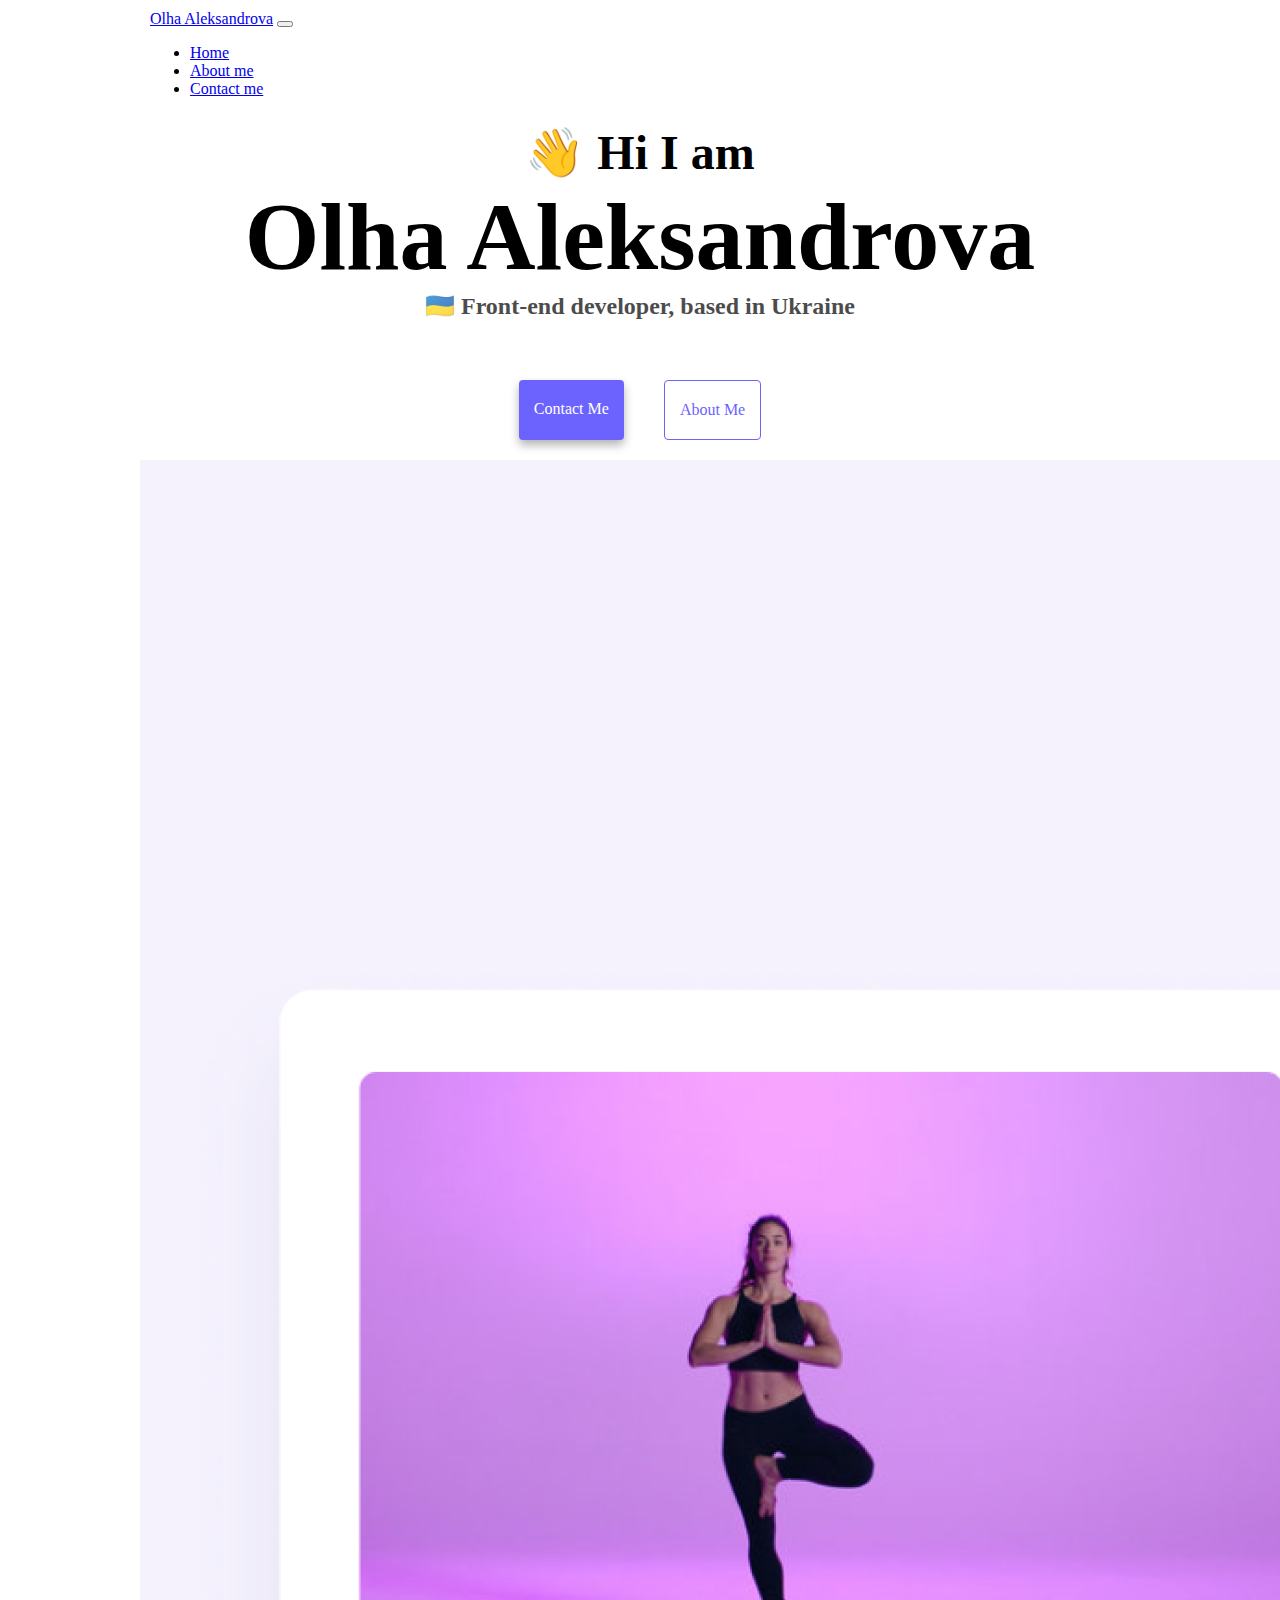
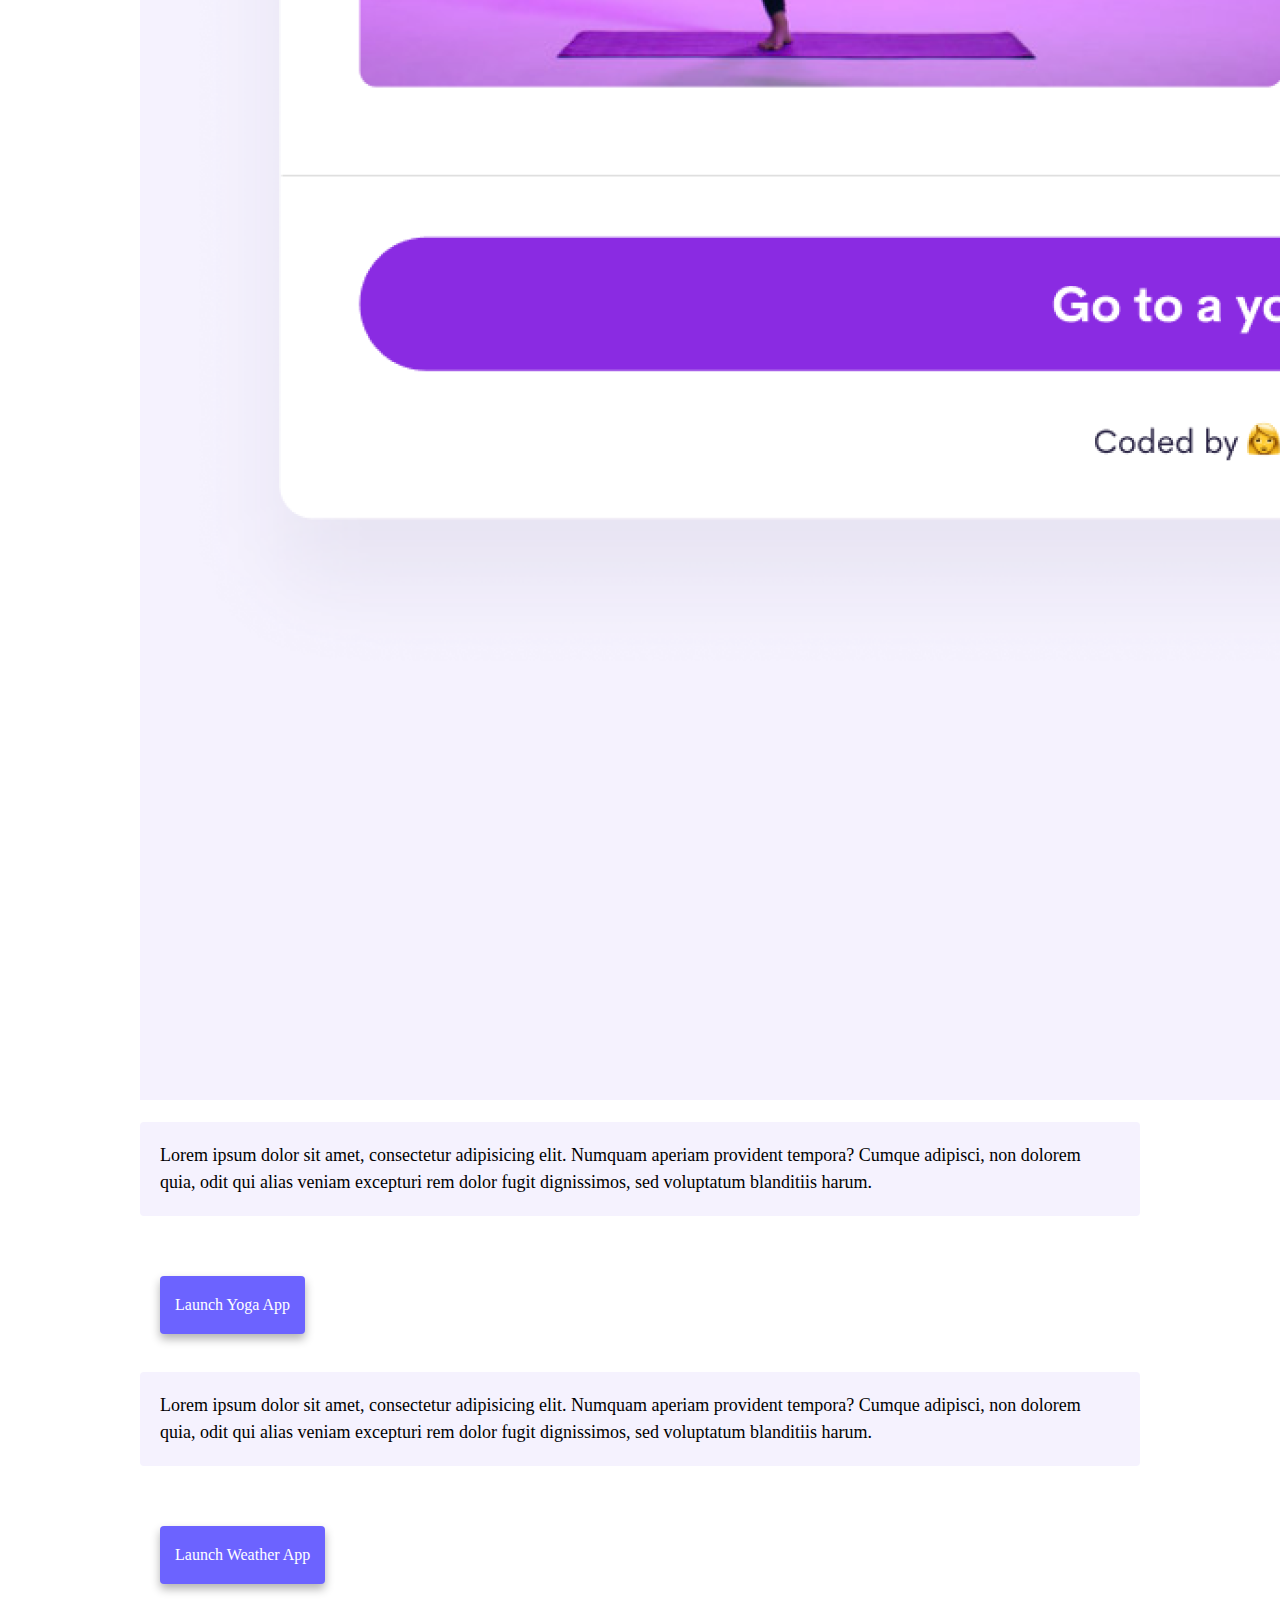
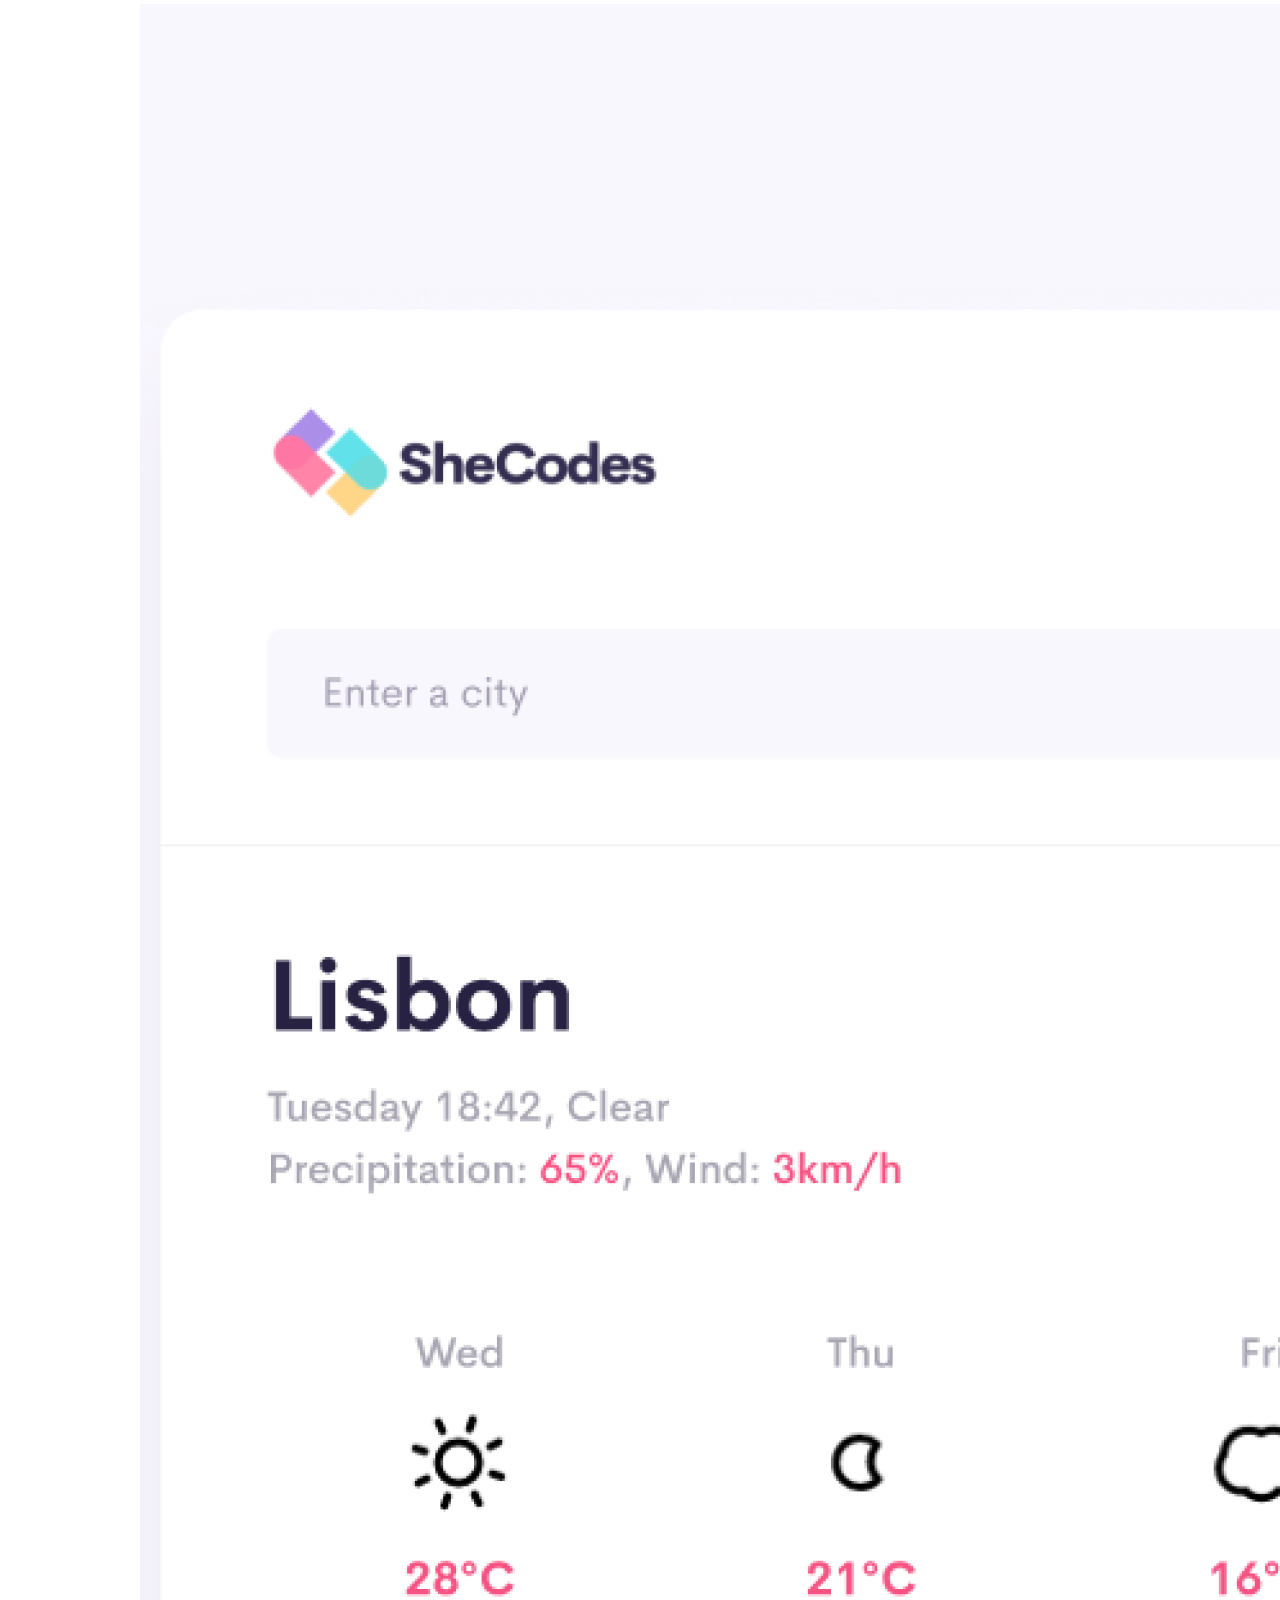
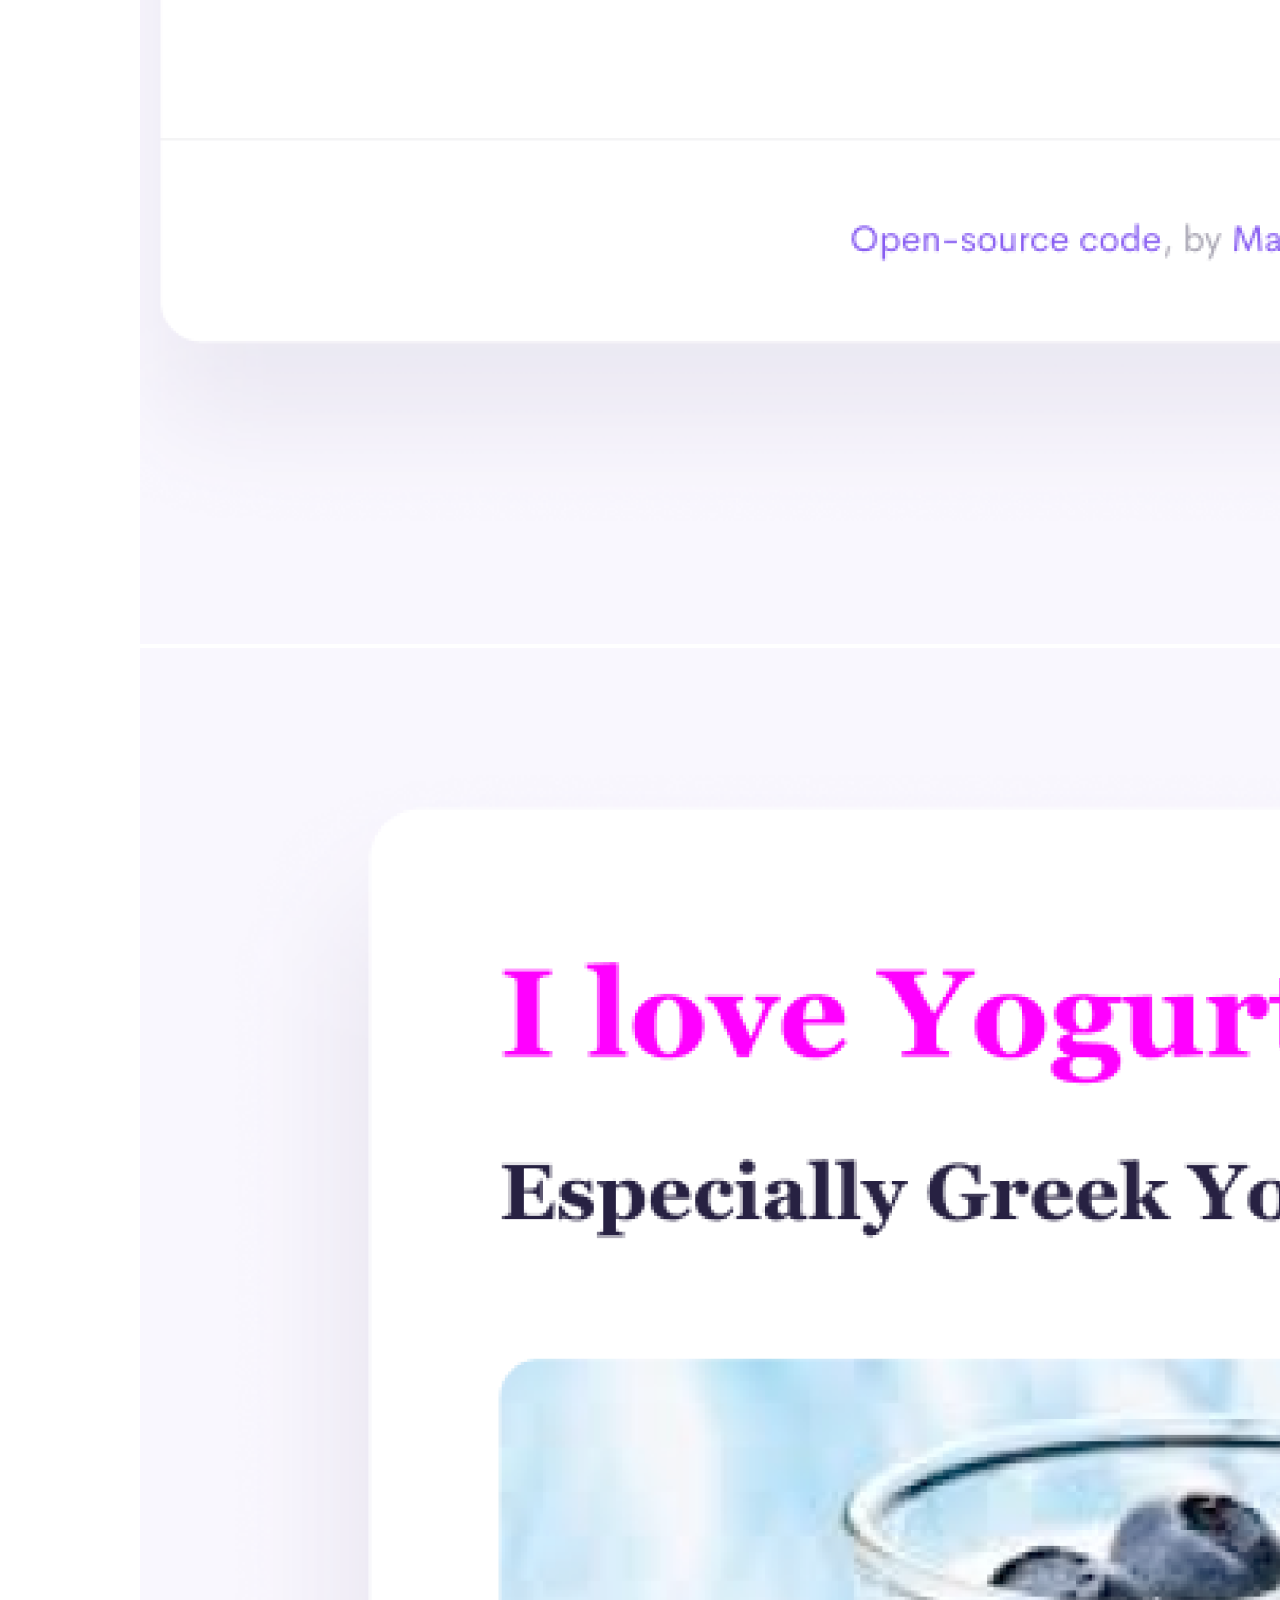
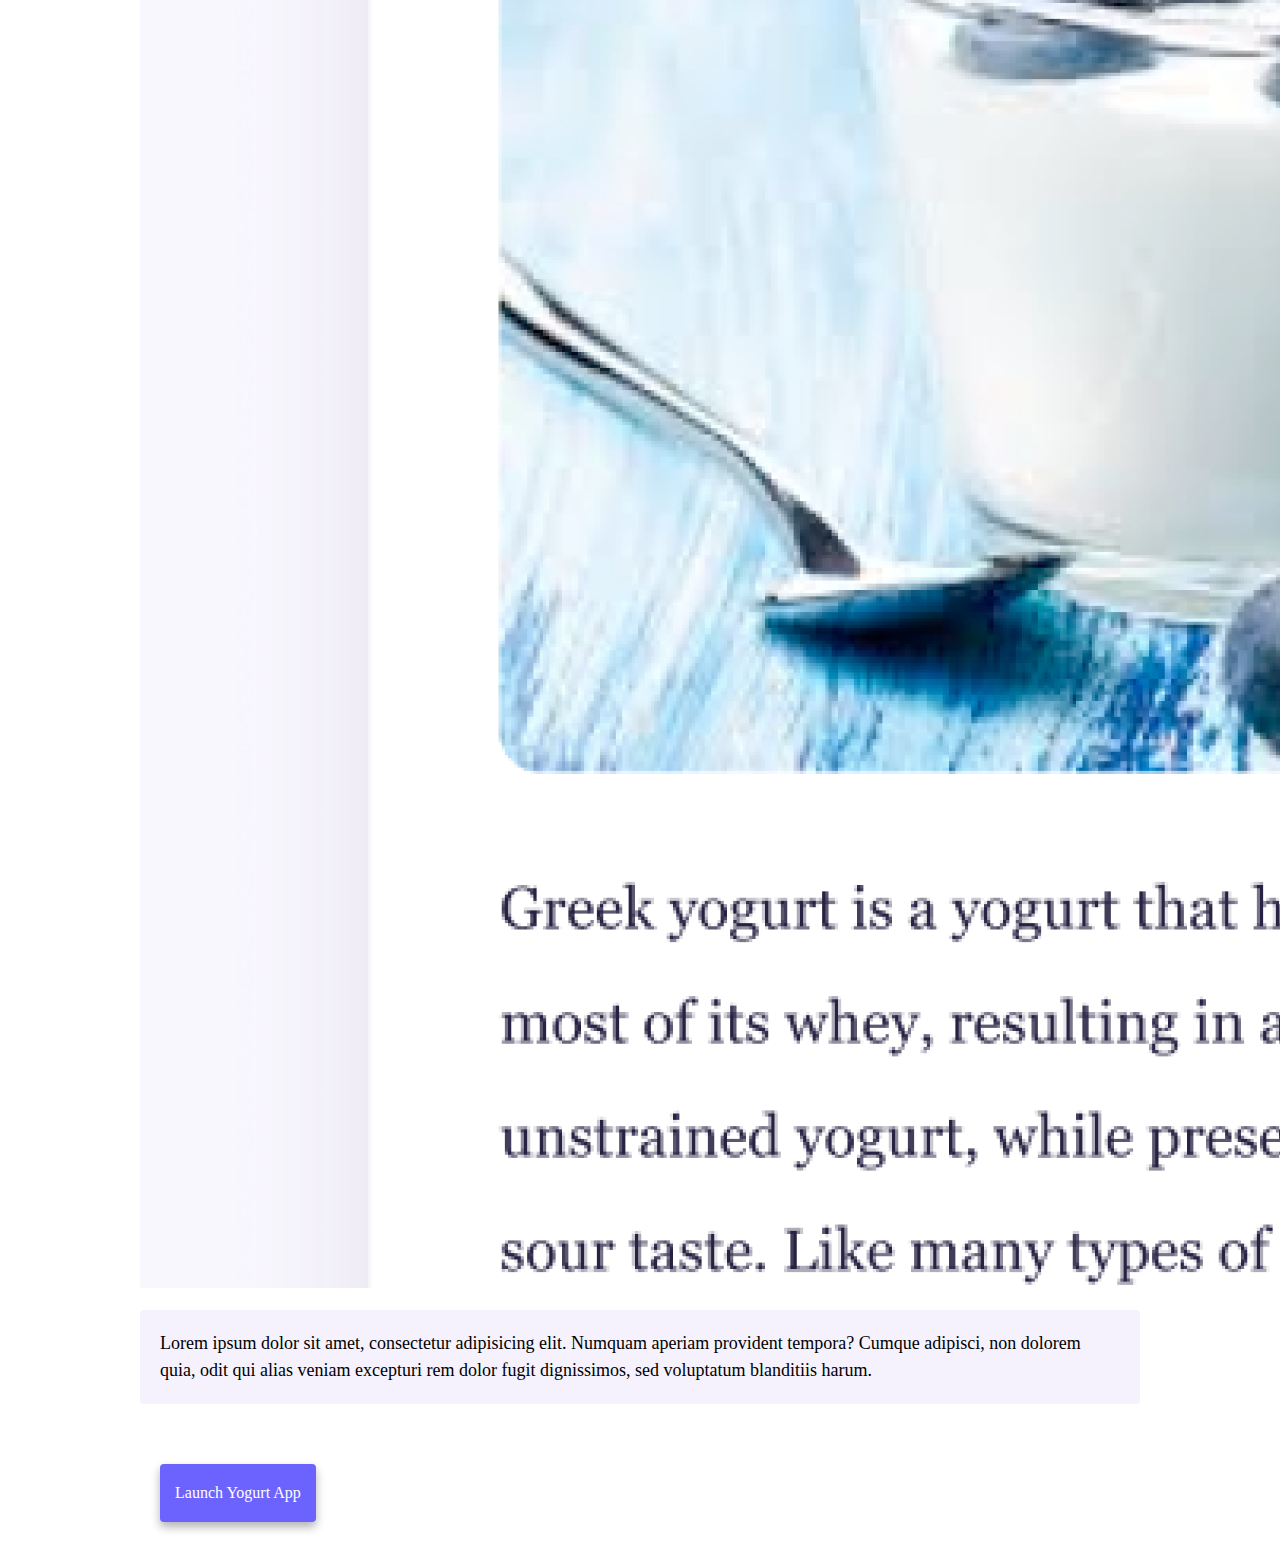
<file: index.html>
<!DOCTYPE html>
<html lang="en">

<head>
  <meta charset="UTF-8" />
  <meta http-equiv="X-UA-Compatible" content="IE=edge" />
  <meta name="viewport" content="width=device-width, initial-scale=1.0" />
  <link href="https://cdn.jsdelivr.net/npm/bootstrap@5.2.0/dist/css/bootstrap.min.css" rel="stylesheet"
    integrity="sha384-gH2yIJqKdNHPEq0n4Mqa/HGKIhSkIHeL5AyhkYV8i59U5AR6csBvApHHNl/vI1Bx" crossorigin="anonymous" />
  <script src="https://cdn.jsdelivr.net/npm/bootstrap@5.2.0/dist/js/bootstrap.bundle.min.js"
    integrity="sha384-A3rJD856KowSb7dwlZdYEkO39Gagi7vIsF0jrRAoQmDKKtQBHUuLZ9AsSv4jD4Xa"
    crossorigin="anonymous"></script>
  <meta name="description" content="Olha Aleksandrova. My personal projects in my portfolio.">
  <title>Olha Aleksandrova - my personal page</title>
  <link rel="stylesheet" href="style.css" />
</head>

<body>
  <div class="container-fluid p-1">
    <nav class="navbar navbar-expand-lg bg-light">
      <div class="container-fluid">
        <a class="navbar-brand" href="#">Olha Aleksandrova</a>
        <button class="navbar-toggler" type="button" data-bs-toggle="collapse" data-bs-target="#navbarNavDropdown"
          aria-controls="navbarNavDropdown" aria-expanded="false" aria-label="Toggle navigation">
          <span class="navbar-toggler-icon"></span>
        </button>
        <div class="collapse navbar-collapse" id="navbarNavDropdown">
          <ul class="navbar-nav">
            <li class="nav-item">
              <a class="nav-link active" aria-current="page" href="/" title="Home">Home</a>
            </li>
            <li class="nav-item">
              <a class="nav-link active" aria-current="page" href="/about.html" title="More About me">About me</a>
            </li>
            <li class="nav-item">
              <a class="nav-link" href="#" title="My contact details">Contact me</a>
            </li>
          </ul>
        </div>
      </div>
    </nav>
    <header>
      <h2>👋 Hi I am</h2>
      <h1>Olha Aleksandrova</h1>
      <h3>🇺🇦 Front-end developer, based in Ukraine</h3>
    </header>
    <footer>
    <div class="navigation-links">
      <a href="/about.html#contact" class="contact-link">Contact me</a>
      <a href="/about.html" class="about-link">About me</a>
    </div>
  </footer>
  <main>
    <div class="container-home mb-5">
      <div class="row">
        <div class="d-flex">
          <div class="col-md">
            <img src="/images/yoga.png" alt="yoga-photo" title="yoga-photo" class="img-fluid" />
          </div>
          <div class="col-md">
            <p>
              Lorem ipsum dolor sit amet, consectetur adipisicing elit.
              Numquam aperiam provident tempora? Cumque adipisci, non dolorem
              quia, odit qui alias veniam excepturi rem dolor fugit
              dignissimos, sed voluptatum blanditiis harum.
            </p>
            <div class="homepage-links">
              <a href="/about.html#contact" class="reference-link" title="Learn more about yoga-project">Launch Yoga App</a>
            </div>
          </div>
        </div>
      </div>

      <div class="row">
        <div class="d-flex">
          <div class="col-md">
            <p>
              Lorem ipsum dolor sit amet, consectetur adipisicing elit.
              Numquam aperiam provident tempora? Cumque adipisci, non dolorem
              quia, odit qui alias veniam excepturi rem dolor fugit
              dignissimos, sed voluptatum blanditiis harum.
            </p>
            <div class="homepage-links">
              <a href="/about.html#contact" class="reference-link" title="Learn more about weather-project">Launch Weather App</a>
            </div>
          </div>
          <div class="col-md">
            <img src="/images/weather.png" alt="weather-photo" title="weather-photo" class="img-fluid" />
          </div>
        </div>
      </div>

      <div class="row">
        <div class="d-flex">
          <div class="col-md">
            <img src="/images/yogurt.png" alt="yogurt-photo" title="yogurt-photo" class="img-fluid" />
          </div>
          <div class="col-md">
            <p>
              Lorem ipsum dolor sit amet, consectetur adipisicing elit.
              Numquam aperiam provident tempora? Cumque adipisci, non dolorem
              quia, odit qui alias veniam excepturi rem dolor fugit
              dignissimos, sed voluptatum blanditiis harum.
            </p>
            <div class="homepage-links">
              <a href="/about.html#contact" class="reference-link" title="Learn more about yogurt-project">Launch Yogurt App</a>
            </div>
          </div>
        </div>
      </div>
    </div>
  </div>
</main>
</body>

</html>
</file>
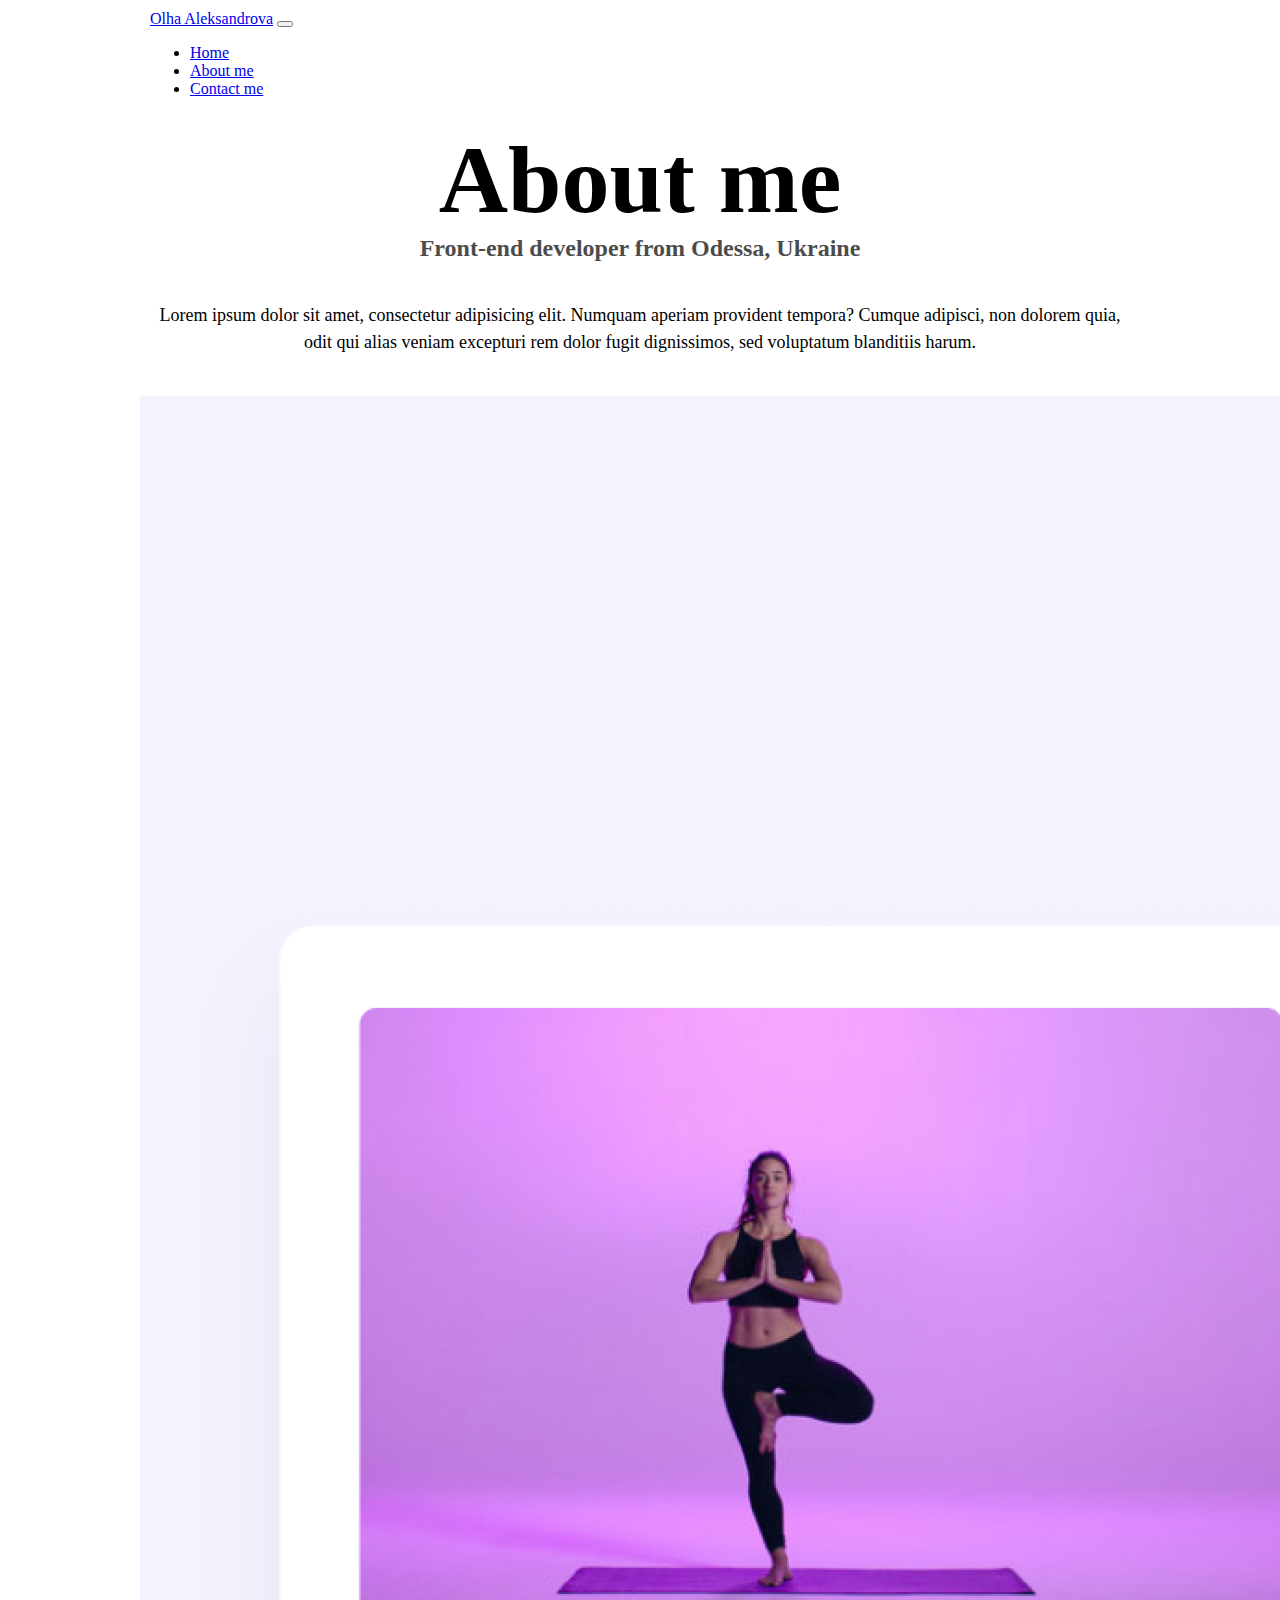
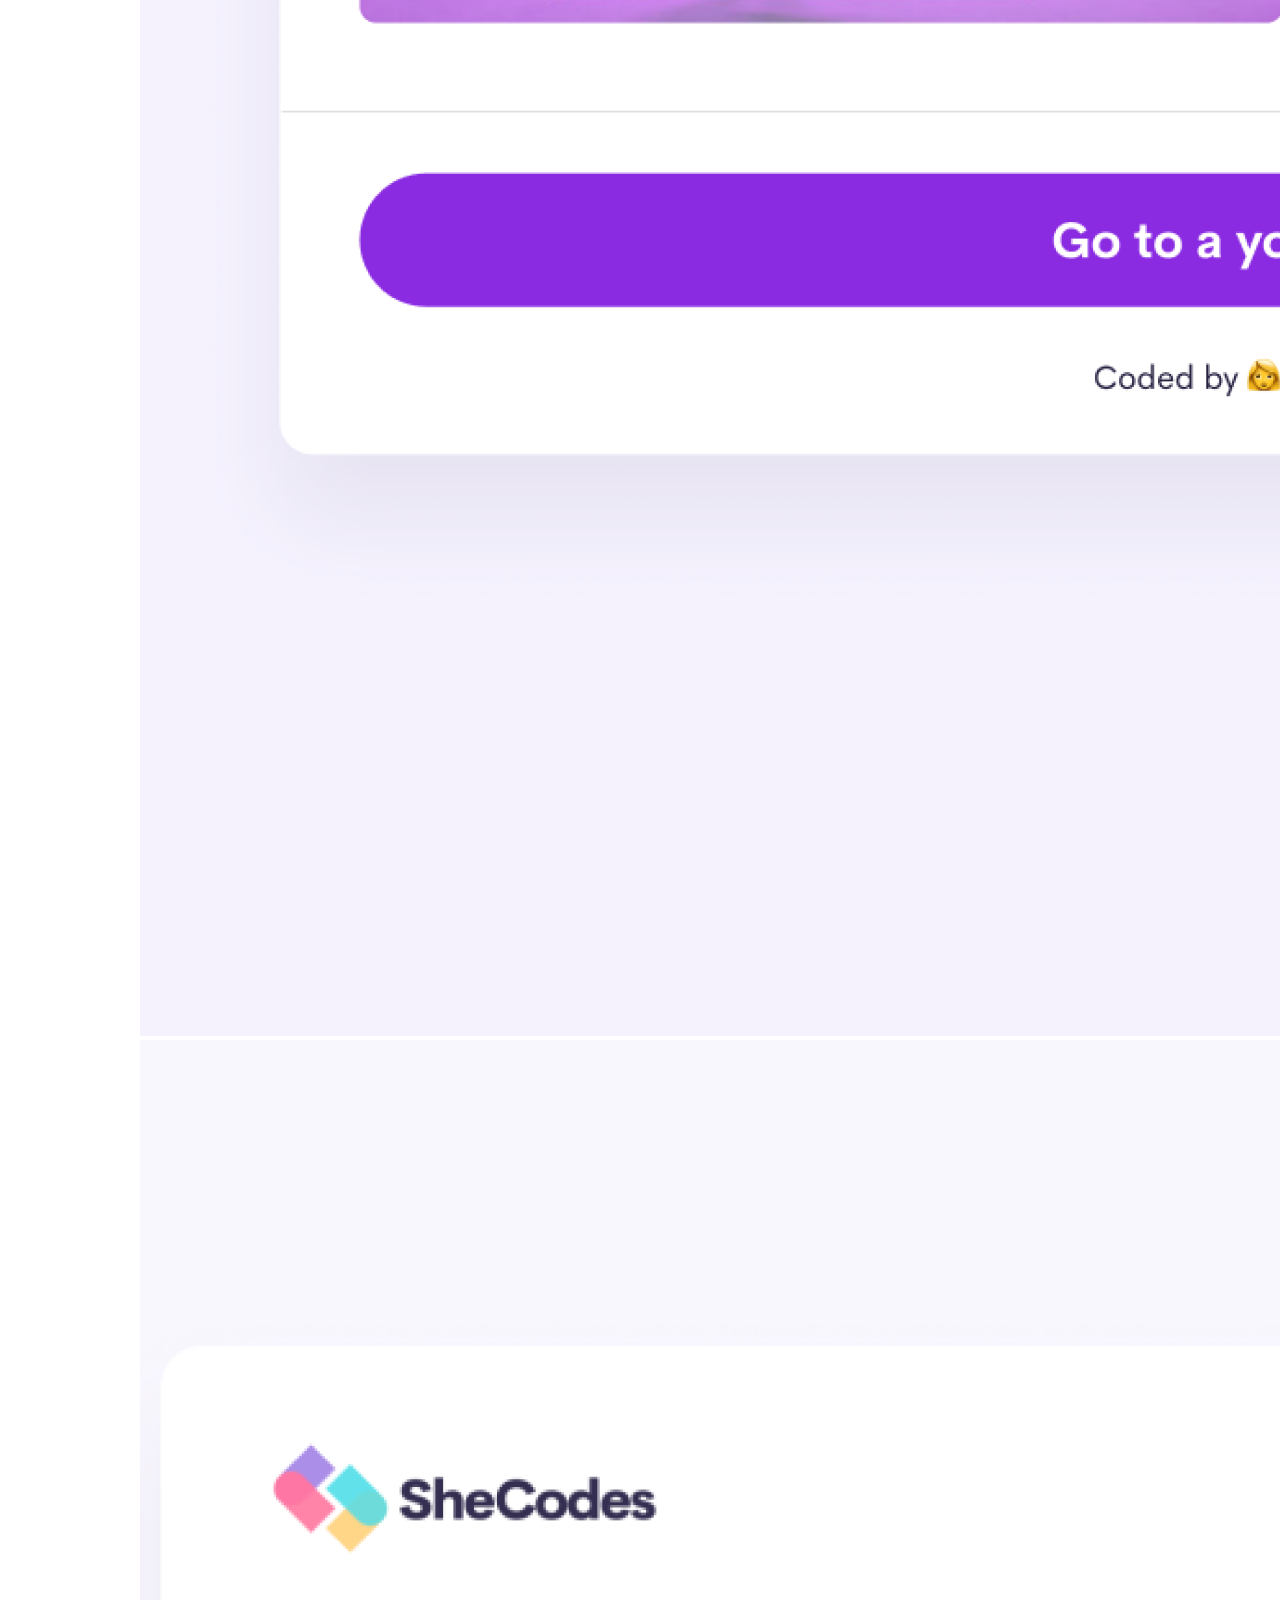
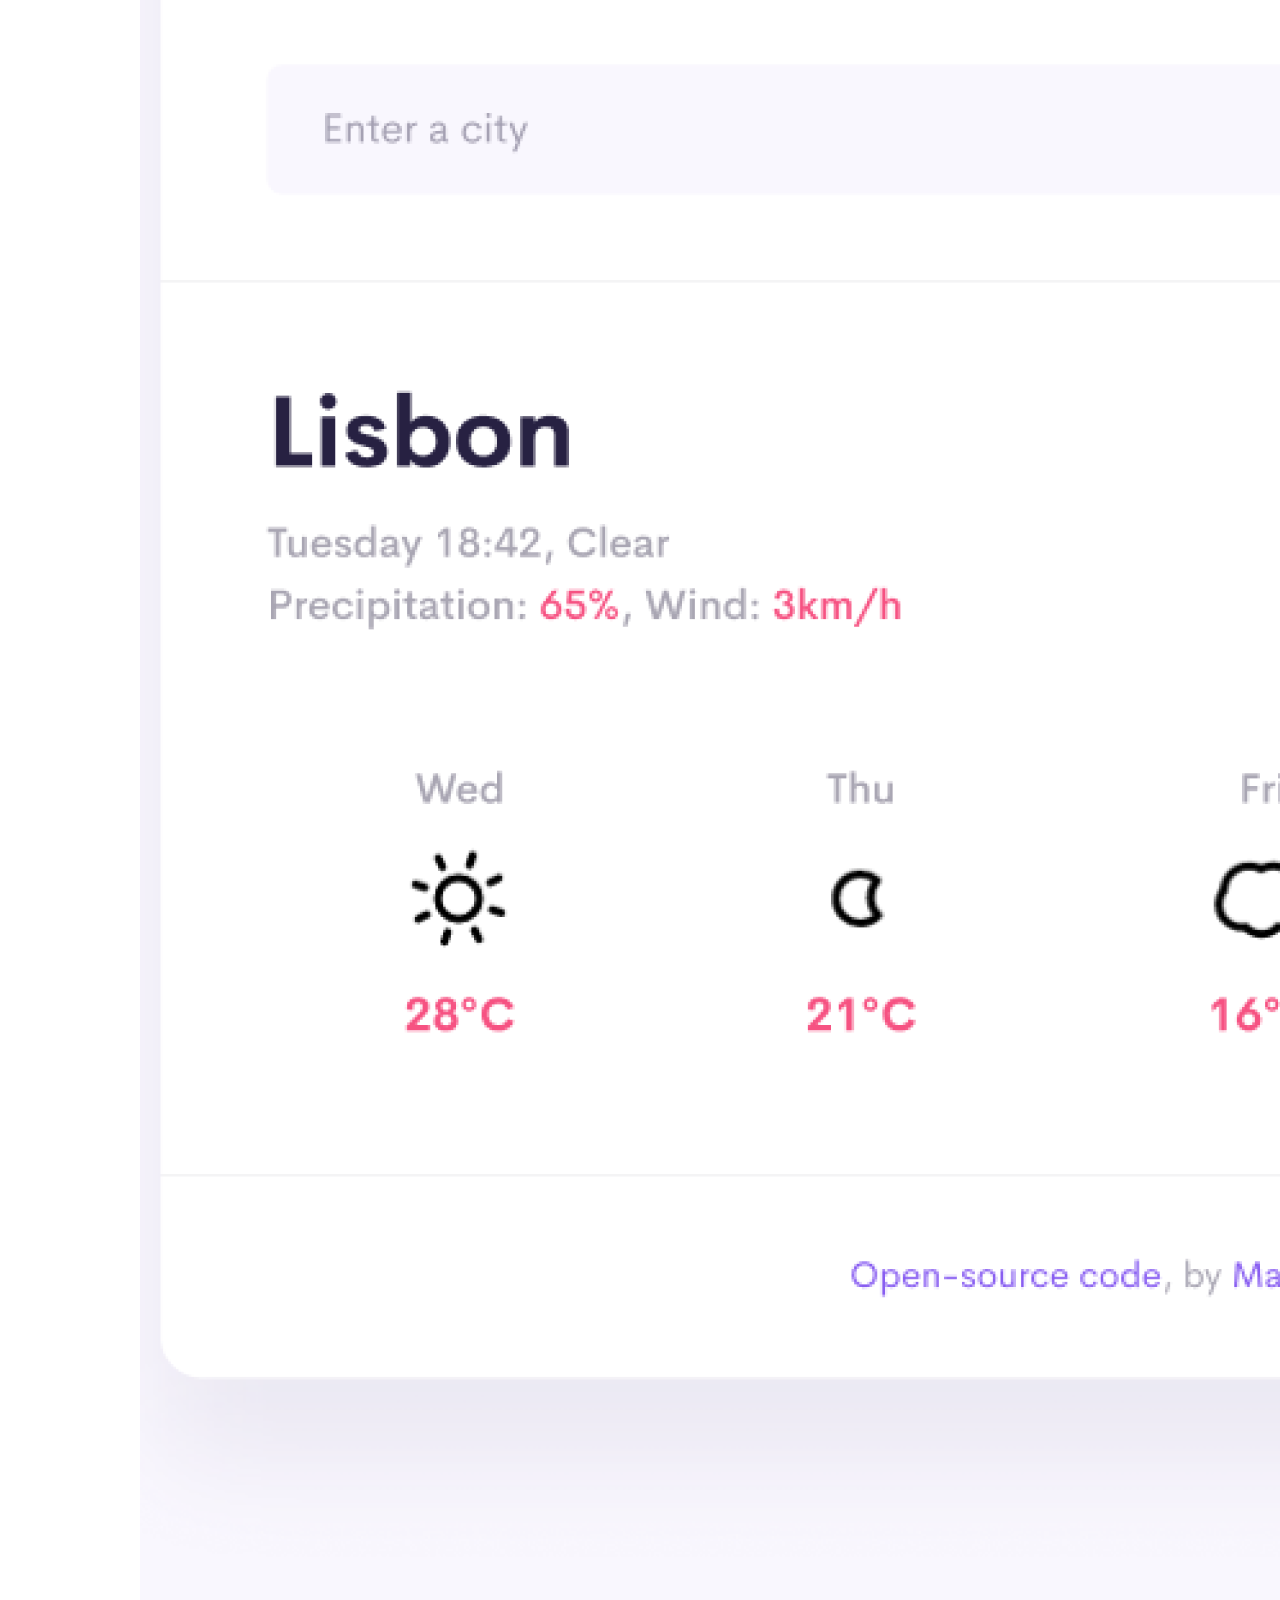
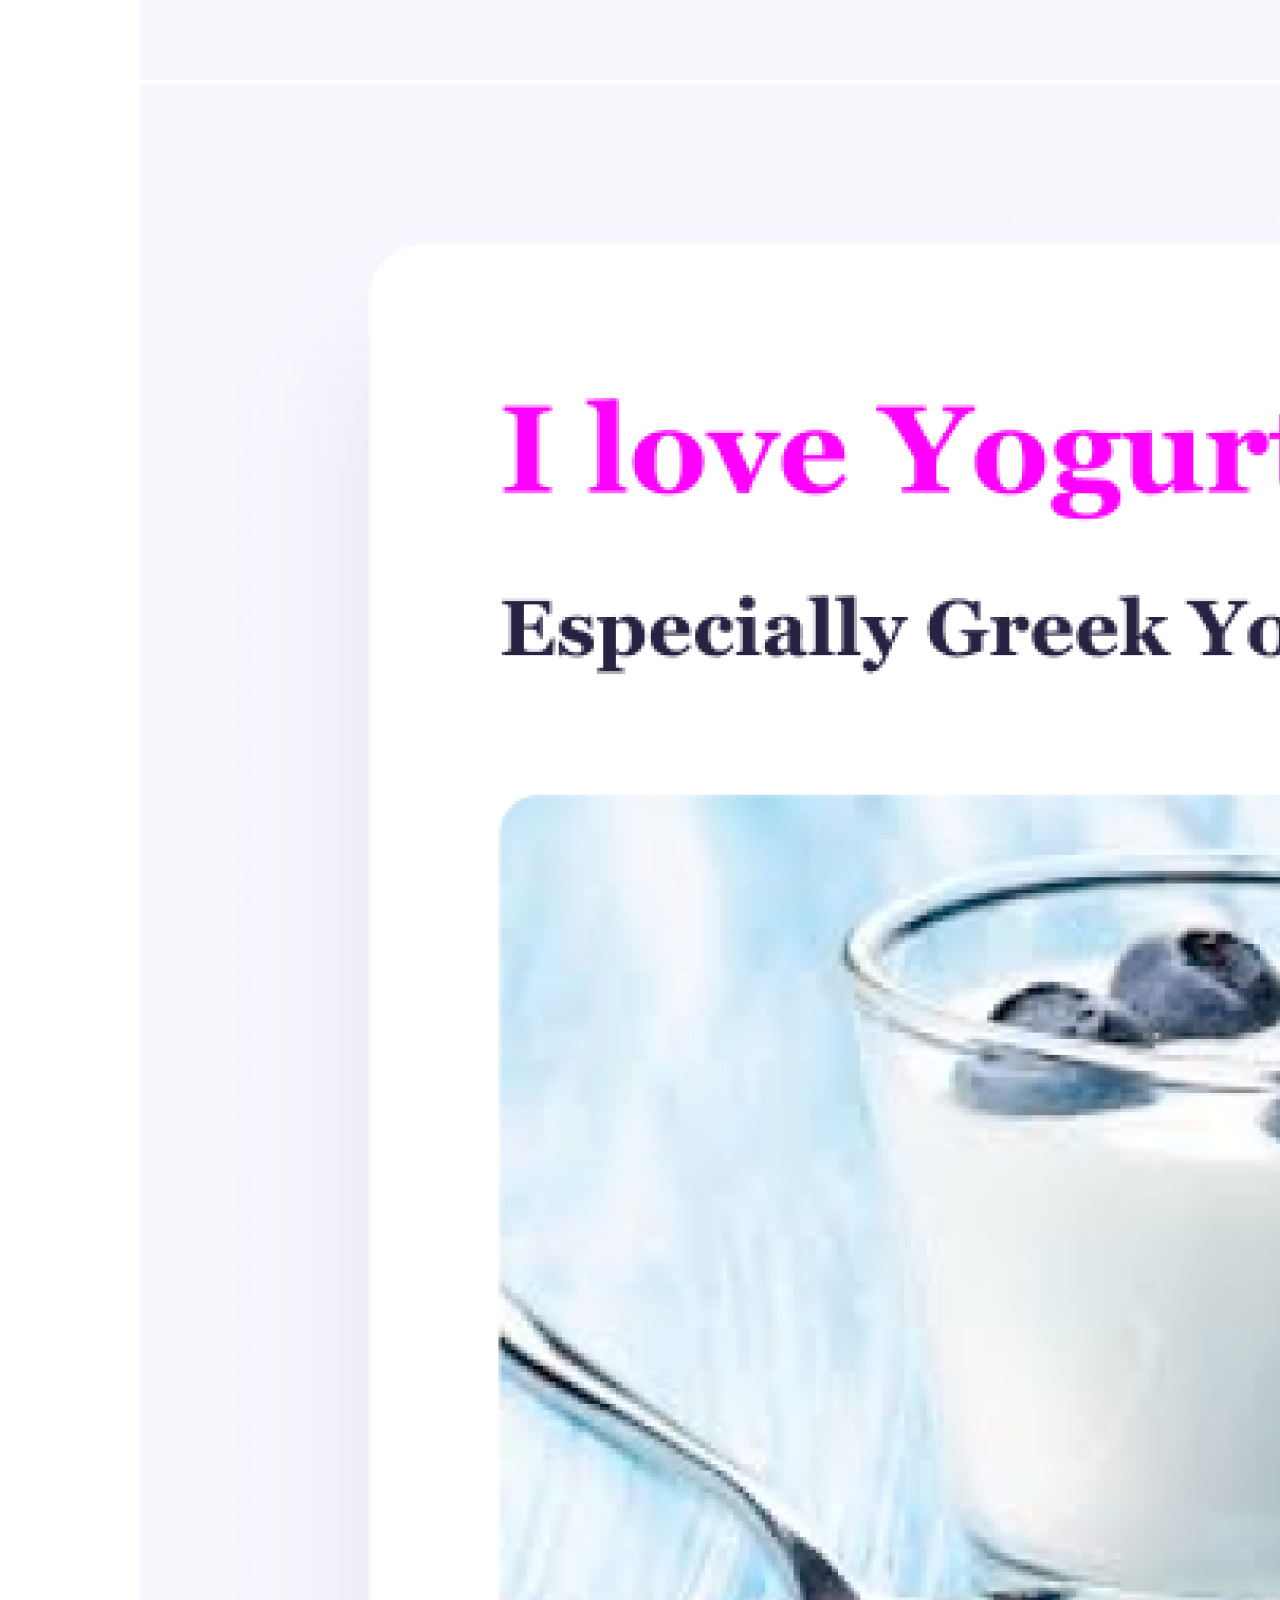
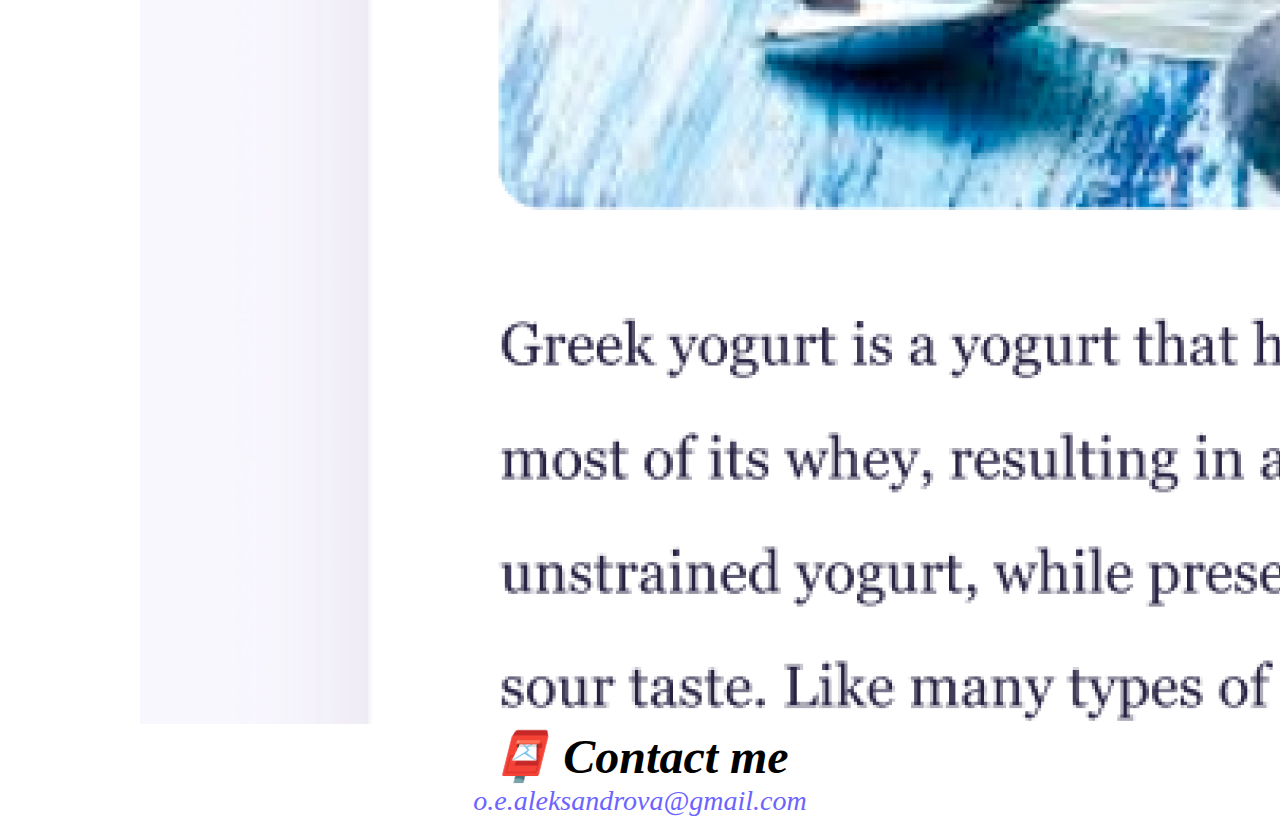
<file: about.html>
<!DOCTYPE html>
<html lang="en">

<head>
  <meta charset="UTF-8" />
  <meta http-equiv="X-UA-Compatible" content="IE=edge" />
  <meta name="viewport" content="width=device-width, initial-scale=1.0" />
  <link href="https://cdn.jsdelivr.net/npm/bootstrap@5.2.0/dist/css/bootstrap.min.css" rel="stylesheet"
    integrity="sha384-gH2yIJqKdNHPEq0n4Mqa/HGKIhSkIHeL5AyhkYV8i59U5AR6csBvApHHNl/vI1Bx" crossorigin="anonymous" />
  <script src="https://cdn.jsdelivr.net/npm/bootstrap@5.2.0/dist/js/bootstrap.bundle.min.js"
    integrity="sha384-A3rJD856KowSb7dwlZdYEkO39Gagi7vIsF0jrRAoQmDKKtQBHUuLZ9AsSv4jD4Xa"
    crossorigin="anonymous"></script>
  <link rel="stylesheet" href="style.css" />
  <meta name="description" content="Olha Aleksandrova. About me in my portfolio.">
  <title>Olha Aleksandrova - about me</title>
</head>

<body>
  <div class="container-fluid p-1">
    <nav class="navbar navbar-expand-lg bg-light">
      <div class="container-fluid">
        <a class="navbar-brand" href="#">Olha Aleksandrova</a>
        <button class="navbar-toggler" type="button" data-bs-toggle="collapse" data-bs-target="#navbarNavDropdown"
          aria-controls="navbarNavDropdown" aria-expanded="false" aria-label="Toggle navigation">
          <span class="navbar-toggler-icon"></span>
        </button>
        <div class="collapse navbar-collapse" id="navbarNavDropdown">
          <ul class="navbar-nav">
            <li class="nav-item">
              <a class="nav-link active" aria-current="page" href="/" title="Home">Home</a>
            </li>
            <li class="nav-item">
              <a class="nav-link active" aria-current="page" href="/about.html" title="More About me">About me</a>
            </li>
            <li class="nav-item">
              <a class="nav-link" href="#" title="My contact details">Contact me</a>
            </li>
          </ul>
        </div>
      </div>
    </nav>
    <header>
      <h1>About me</h1>
      <h3>Front-end developer from Odessa, Ukraine</h3>
      <div class="about-paragraphs">
        <p>
          Lorem ipsum dolor sit amet, consectetur adipisicing elit. Numquam
          aperiam provident tempora? Cumque adipisci, non dolorem quia, odit qui
          alias veniam excepturi rem dolor fugit dignissimos, sed voluptatum
          blanditiis harum.
        </p>
      </div>
    </header>

    <main>
      <div class="container-about mb-5">
        <div class="row">
          <div class="col-md border rounded">
            <img src="/images/yoga.png" alt="yoga-photo" title="yoga-photo" class="img-fluid" />
          </div>
          <div class="col-md border rounded">
            <img src="/images/weather.png" alt="weather-photo" title="weather-photo" class="img-fluid" />
          </div>
          <div class="col-md border rounded">
            <img src="/images/yogurt.png" alt="yogurt-photo" title="yogurt-photo" class="img-fluid" />
          </div>
        </div>
      </div>
    </main>
    <address id="contact">
        <h2>📮 Contact me</h2>
        <a href="mailto:o.e.aleksandrova@gmail.com" title="contact me by email" class="email-link">
          o.e.aleksandrova@gmail.com
        </a>
    </address>
  </div>
</body>

</html>
</file>
<file: style.css>
:root {
  --primary-color: #6c63ff;
  --secondary-color: #f5f2fe;
  --box-shadow: 0 5px 10px rgba(0, 0, 0, 0.3);
}

body {
  margin: 0px auto;
  max-width: 1000px;
}

h1,
h2,
h3 {
  text-align: center;
  margin: 0;
}

h1 {
  font-size: 96px;
}
@media (max-width: 900px) {
  h1 {
  font-size: 48px;
  line-height: 1.5;
}
}

h2 {
  font-size: 48px;
}

h3 {
  font-size: 24px;
  opacity: 0.7;
}

p {
  font-size: 18px;
  line-height: 1.5;
}

.navigation-links {
  display: flex;
  margin-top: 40px;
  justify-content: center;
}

.navigation-links a {
  margin: 20px;
  border-radius: 4px;
  padding: 20px 15px;
  text-decoration: none;
  text-transform: capitalize;
}

.contact-link {
  background: var(--primary-color);
  box-shadow: var(--box-shadow);
  color: white;
}

.about-link {
  color: var(--primary-color);
  border: 1px solid var(--primary-color);
}

.homepage-link {
  color: var(--primary-color);
  text-align: center;
  display: block;
}

.about-paragraphs {
  display: flex;
  margin: 30px 0;
}

.about-paragraphs p {
  margin: 10px;
  text-align: center;
}

.email-link {
  display: flex;
  justify-content: center;
  color: var(--primary-color);
  font-size: 28px;
  text-decoration: none;
}

.email-link:hover {
  text-decoration: underline;
}

.reference-link {
  background: var(--primary-color);
  box-shadow: var(--box-shadow);
  color: white;
}
.container-home p {
  background: var(--secondary-color);
  padding: 20px;
  border-radius: 4px;
  text-align: left;
}

.homepage-links {
  display: flex;
  margin-top: 40px;
  justify-content: left;
}
.homepage-links a {
  margin: 20px;
  border-radius: 4px;
  padding: 20px 15px;
  text-decoration: none;
  text-transform: capitalize;
}
.navbar {
  margin: 0;
  padding: 10px;
}
</file>
